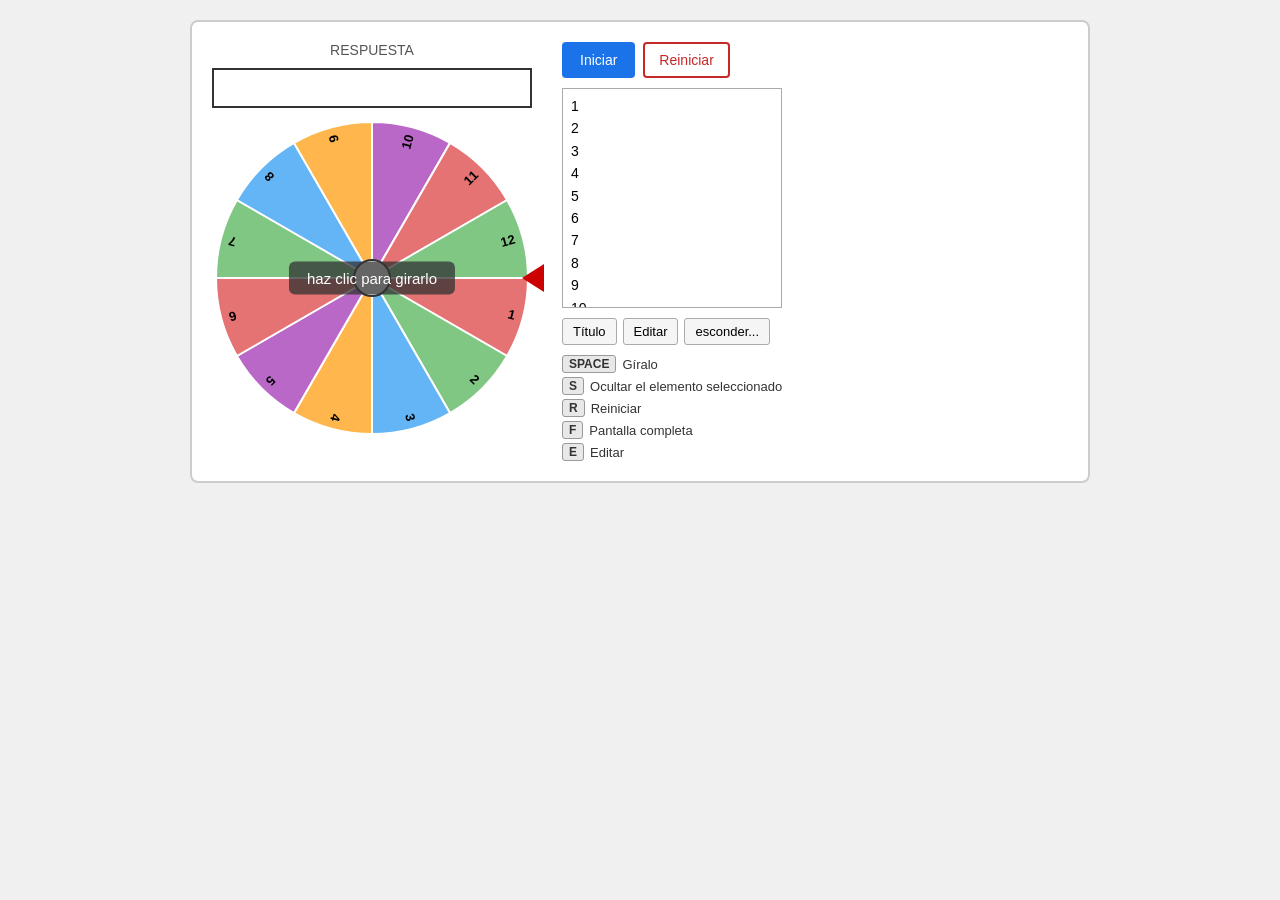
<file: ejercicio01/index.html>
<!DOCTYPE html>
<html lang="es">
<head>
  <meta charset="UTF-8" />
  <meta name="viewport" content="width=device-width, initial-scale=1.0"/>
  <title>Aula Virtual - Ruleta</title>
  <style>
    * { box-sizing: border-box; margin: 0; padding: 0; }

    body {
      font-family: Arial, sans-serif;
      background: #f0f0f0;
      display: flex;
      flex-direction: column;
      align-items: center;
      min-height: 100vh;
      padding: 20px;
    }

    #contenedor-principal {
      background: #fff;
      border: 2px solid #ccc;
      border-radius: 8px;
      padding: 20px;
      display: flex;
      gap: 30px;
      align-items: flex-start;
      max-width: 900px;
      width: 100%;
    }

    /* ── Sección izquierda: ruleta ── */
    #seccion-ruleta {
      display: flex;
      flex-direction: column;
      align-items: center;
      gap: 10px;
    }

    #caja-respuesta {
      width: 320px;
      min-height: 40px;
      border: 2px solid #333;
      display: flex;
      align-items: center;
      justify-content: center;
      font-size: 18px;
      font-weight: bold;
      background: #fff;
      padding: 6px 10px;
      text-align: center;
      word-break: break-word;
    }

    #etiqueta-respuesta {
      font-size: 14px;
      color: #555;
      text-align: center;
    }

    #contenedor-ruleta {
      position: relative;
      width: 320px;
      height: 320px;
      cursor: pointer;
    }

    #canvas-ruleta { display: block; }

    /* triángulo indicador */
    #indicador {
      position: absolute;
      right: -12px;
      top: 50%;
      transform: translateY(-50%);
      width: 0;
      height: 0;
      border-top: 14px solid transparent;
      border-bottom: 14px solid transparent;
      border-right: 22px solid #cc0000;
      pointer-events: none;
    }

    #texto-girar {
      position: absolute;
      top: 50%;
      left: 50%;
      transform: translate(-50%, -50%);
      background: rgba(50, 50, 50, 0.75);
      color: #fff;
      padding: 8px 18px;
      border-radius: 6px;
      font-size: 15px;
      pointer-events: none;
      white-space: nowrap;
    }

    /* ── Sección derecha: controles ── */
    #seccion-controles {
      display: flex;
      flex-direction: column;
      gap: 10px;
      min-width: 220px;
    }

    #fila-botones { display: flex; gap: 8px; }

    #btn-iniciar {
      background: #1a73e8;
      color: #fff;
      border: none;
      padding: 8px 18px;
      border-radius: 4px;
      cursor: pointer;
      font-size: 14px;
    }
    #btn-iniciar:hover { background: #1558b0; }

    #btn-reiniciar {
      background: #fff;
      color: #c62828;
      border: 2px solid #c62828;
      padding: 8px 14px;
      border-radius: 4px;
      cursor: pointer;
      font-size: 14px;
    }
    #btn-reiniciar:hover { background: #fce4e4; }

    /* Editor de elementos (reemplaza al textarea) */
    #editor-elementos {
      width: 220px;
      height: 220px;
      border: 1px solid #aaa;
      padding: 6px;
      font-size: 14px;
      overflow-y: auto;
      background: #fff;
      outline: none;
      cursor: default;
      user-select: none;
      line-height: 1.6;
      white-space: pre-wrap;
      word-break: break-word;
    }
    #editor-elementos.modo-edicion {
      cursor: text;
      user-select: text;
      border-color: #1a73e8;
    }

    /* Línea individual dentro del editor */
    .linea-elemento {
      min-height: 1.4em;
      padding: 0 2px;
    }
    /* Resaltado gris para elementos ocultos (F6) */
    .linea-elemento.oculto {
      background-color: #b0b0b0;
      color: #555;
    }

    #fila-acciones { display: flex; gap: 6px; }
    #fila-acciones button {
      border: 1px solid #aaa;
      background: #f5f5f5;
      padding: 5px 10px;
      cursor: pointer;
      font-size: 13px;
      border-radius: 3px;
    }
    #fila-acciones button:hover { background: #e0e0e0; }

    #leyenda-teclas {
      font-size: 13px;
      color: #333;
      display: flex;
      flex-direction: column;
      gap: 4px;
    }
    #leyenda-teclas span {
      display: flex;
      align-items: center;
      gap: 6px;
    }
    .tecla {
      display: inline-block;
      background: #e8e8e8;
      border: 1px solid #999;
      border-radius: 3px;
      padding: 1px 6px;
      font-size: 12px;
      font-weight: bold;
    }
  </style>
</head>
<body>

<div id="contenedor-principal">

  <!-- Izquierda: ruleta -->
  <div id="seccion-ruleta">
    <div id="etiqueta-respuesta">RESPUESTA</div>
    <div id="caja-respuesta">&nbsp;</div>

    <div id="contenedor-ruleta">
      <canvas id="canvas-ruleta" width="320" height="320"></canvas>
      <div id="indicador"></div>
      <div id="texto-girar">haz clic para girarlo</div>
    </div>
  </div>

  <!-- Derecha: controles -->
  <div id="seccion-controles">
    <div id="fila-botones">
      <button id="btn-iniciar">Iniciar</button>
      <button id="btn-reiniciar">Reiniciar</button>
    </div>

    <!-- div contenteditable reemplaza al textarea para soportar colores por línea -->
    <div id="editor-elementos" contenteditable="false" spellcheck="false"></div>

    <div id="fila-acciones">
      <button id="btn-titulo">Título</button>
      <button id="btn-editar">Editar</button>
      <button id="btn-esconder">esconder...</button>
    </div>

    <div id="leyenda-teclas">
      <span><span class="tecla">SPACE</span> Gíralo</span>
      <span><span class="tecla">S</span> Ocultar el elemento seleccionado</span>
      <span><span class="tecla">R</span> Reiniciar</span>
      <span><span class="tecla">F</span> Pantalla completa</span>
      <span><span class="tecla">E</span> Editar</span>
    </div>
  </div>

</div>

<script>
  // ─── Constantes ───────────────────────────────────────────────
  const COLORES_BASE     = ['#e57373', '#81c784', '#64b5f6', '#ffb74d', '#ba68c8'];
  const CLAVE_STORAGE    = 'ruleta_elementos';
  const DURACION_GIRO_MS = 3000;

  // ─── Referencias al DOM ───────────────────────────────────────
  const canvas           = document.getElementById('canvas-ruleta');
  const ctx              = canvas.getContext('2d');
  const editorElem       = document.getElementById('editor-elementos');
  const cajaRespuesta    = document.getElementById('caja-respuesta');
  const btnIniciar       = document.getElementById('btn-iniciar');
  const btnReiniciar     = document.getElementById('btn-reiniciar');
  const btnEditar        = document.getElementById('btn-editar');
  const btnEsconder      = document.getElementById('btn-esconder');
  const textoGirar       = document.getElementById('texto-girar');
  const contenedorRuleta = document.getElementById('contenedor-ruleta');

  // ─── Estado ───────────────────────────────────────────────────
  let elementosOcultos = new Set();
  let estaGirando      = false;
  let anguloActual     = 0;
  let ultimoSorteado   = -1;
  let modoEdicion      = false;

  // ─── Leer líneas actuales del editor ─────────────────────────
  function obtenerLineasTexto() {
    // Leer desde los divs hijos para máxima consistencia
    const divs = editorElem.querySelectorAll('.linea-elemento');
    if (divs.length > 0) {
      return Array.from(divs)
        .map(d => d.textContent.trim())
        .filter(t => t.length > 0);
    }
    // Durante edición activa el navegador puede no tener .linea-elemento
    return editorElem.innerText
      .split('\n')
      .map(l => l.trim())
      .filter(l => l.length > 0);
  }

  function obtenerElementosVisibles() {
    return obtenerLineasTexto()
      .map((texto, idx) => ({ texto, idx }))
      .filter(e => !elementosOcultos.has(e.idx));
  }

  // ─── Renderizar el editor con divs por línea ──────────────────
  function renderizarEditor(lineas) {
    const scrollAnterior = editorElem.scrollTop;
    editorElem.innerHTML = '';
    lineas.forEach((linea, idx) => {
      const div = document.createElement('div');
      div.className = 'linea-elemento';
      if (elementosOcultos.has(idx)) div.classList.add('oculto');
      div.textContent = linea;
      editorElem.appendChild(div);
    });
    editorElem.scrollTop = scrollAnterior;
  }

  // ─── Guardar / cargar desde localStorage (F4) ────────────────
  function guardarEnStorage() {
    const lineas = obtenerLineasTexto();
    localStorage.setItem(CLAVE_STORAGE, lineas.join('\n'));
  }

  function cargarDesdeStorage() {
    const guardado = localStorage.getItem(CLAVE_STORAGE);
    const texto = guardado !== null
      ? guardado
      : Array.from({ length: 12 }, (_, i) => i + 1).join('\n');
    const lineas = texto.split('\n').map(l => l.trim()).filter(l => l.length > 0);
    renderizarEditor(lineas);
    if (guardado === null) guardarEnStorage();
  }

  // ─── Normalizar editor tras edición libre ────────────────────
  function normalizarEditor() {
    // Reconstruye divs limpios leyendo el texto actual
    const texto = editorElem.innerText || '';
    const lineas = texto.split('\n').map(l => l.trim()).filter(l => l.length > 0);
    // Resetear ocultos para no aplicar índices obsoletos
    elementosOcultos.clear();
    ultimoSorteado = -1;
    renderizarEditor(lineas);
    guardarEnStorage();
    dibujarRuleta(anguloActual);
  }

  // ─── Habilitar / deshabilitar edición (F7) ───────────────────
  function habilitarEdicion() {
    modoEdicion = true;
    editorElem.contentEditable = 'true';
    editorElem.classList.add('modo-edicion');
    editorElem.focus();
    // Asegurar que Enter cree divs, no brs
    document.execCommand('defaultParagraphSeparator', false, 'div');
  }

  function deshabilitarEdicion() {
    modoEdicion = false;
    editorElem.contentEditable = 'false';
    editorElem.classList.remove('modo-edicion');
    normalizarEditor();
  }

  // Actualización automática de ruleta mientras se escribe (F5)
  editorElem.addEventListener('input', () => {
    if (!modoEdicion) return;
    // Guardar sin re-renderizar (evita perder el cursor)
    const texto = editorElem.innerText || '';
    localStorage.setItem(CLAVE_STORAGE, texto);
    // Redibujar ruleta con el texto actual (sin re-renderizar el editor)
    const lineasTemp = texto.split('\n').map(l => l.trim()).filter(l => l.length > 0);
    dibujarRuletaTemporal(lineasTemp);
  });

  // Click en editor habilita edición (F7)
  editorElem.addEventListener('click', () => {
    if (!modoEdicion) habilitarEdicion();
  });

  // Salir de edición al perder foco
  editorElem.addEventListener('blur', () => {
    if (modoEdicion) deshabilitarEdicion();
  });

  // ─── Helpers para colores ─────────────────────────────────────
  function colorParaIndice(i) {
    return COLORES_BASE[i % COLORES_BASE.length];
  }

  function calcularTamanoFuente(cantidad) {
    if (cantidad <= 6)  return 16;
    if (cantidad <= 12) return 13;
    return 10;
  }

  // ─── Dibujar ruleta ───────────────────────────────────────────
  function dibujarRuleta(anguloBase) {
    dibujarRuletaConElementos(obtenerElementosVisibles(), anguloBase);
  }

  function dibujarRuletaTemporal(lineas) {
    const visibles = lineas.map((texto, idx) => ({ texto, idx }))
      .filter(e => !elementosOcultos.has(e.idx));
    dibujarRuletaConElementos(visibles, anguloActual);
  }

  function dibujarRuletaConElementos(visibles, anguloBase) {
    const total = visibles.length;
    const cx    = canvas.width  / 2;
    const cy    = canvas.height / 2;
    const radio = cx - 4;

    ctx.clearRect(0, 0, canvas.width, canvas.height);

    if (total === 0) {
      ctx.fillStyle = '#ccc';
      ctx.beginPath();
      ctx.arc(cx, cy, radio, 0, 2 * Math.PI);
      ctx.fill();
      return;
    }

    const anguloSector = (2 * Math.PI) / total;

    visibles.forEach((elem, i) => {
      const inicio = anguloBase + i * anguloSector;
      const fin    = inicio + anguloSector;

      ctx.beginPath();
      ctx.moveTo(cx, cy);
      ctx.arc(cx, cy, radio, inicio, fin);
      ctx.closePath();
      ctx.fillStyle = colorParaIndice(i);
      ctx.fill();
      ctx.strokeStyle = '#fff';
      ctx.lineWidth = 2;
      ctx.stroke();

      ctx.save();
      ctx.translate(cx, cy);
      ctx.rotate(inicio + anguloSector / 2);
      ctx.textAlign    = 'right';
      ctx.textBaseline = 'middle';
      ctx.fillStyle    = '#000';
      ctx.font         = `bold ${calcularTamanoFuente(total)}px Arial`;
      ctx.fillText(elem.texto, radio - 8, 0);
      ctx.restore();
    });

    // Círculo central
    ctx.beginPath();
    ctx.arc(cx, cy, 18, 0, 2 * Math.PI);
    ctx.fillStyle = '#fff';
    ctx.fill();
    ctx.strokeStyle = '#333';
    ctx.lineWidth = 2;
    ctx.stroke();
  }

  // ─── Animación de giro ────────────────────────────────────────
  function girarRuleta() {
    if (estaGirando) return;
    const visibles = obtenerElementosVisibles();
    if (visibles.length === 0) return;

    estaGirando = true;
    textoGirar.style.display = 'none';

    const vueltasExtra  = 5 + Math.random() * 5;
    const anguloDestino = anguloActual + vueltasExtra * 2 * Math.PI;
    const inicio        = performance.now();

    function animar(ahora) {
      const progreso = Math.min((ahora - inicio) / DURACION_GIRO_MS, 1);
      const ease     = 1 - Math.pow(1 - progreso, 3);
      const angulo   = anguloActual + (anguloDestino - anguloActual) * ease;

      dibujarRuleta(angulo);

      if (progreso < 1) {
        requestAnimationFrame(animar);
      } else {
        anguloActual = anguloDestino % (2 * Math.PI);
        estaGirando  = false;
        textoGirar.style.display = '';
        mostrarElementoSeleccionado();
      }
    }

    requestAnimationFrame(animar);
  }

  // ─── Determinar elemento ganador ─────────────────────────────
  function mostrarElementoSeleccionado() {
    const visibles = obtenerElementosVisibles();
    if (visibles.length === 0) return;

    const anguloSector   = (2 * Math.PI) / visibles.length;
    const angNormalizado = ((2 * Math.PI) - (anguloActual % (2 * Math.PI))) % (2 * Math.PI);
    const indiceVisible  = Math.floor(angNormalizado / anguloSector) % visibles.length;
    const seleccionado   = visibles[indiceVisible];

    ultimoSorteado = seleccionado.idx;
    cajaRespuesta.textContent = seleccionado.texto;
  }

  // ─── Ocultar último sorteado con tecla S (F6) ────────────────
  function ocultarUltimoSorteado() {
    if (ultimoSorteado === -1) return;
    elementosOcultos.add(ultimoSorteado);
    // Aplicar clase oculto en el div correspondiente (resaltado gris)
    const divs = editorElem.querySelectorAll('.linea-elemento');
    if (divs[ultimoSorteado]) divs[ultimoSorteado].classList.add('oculto');
    guardarEnStorage();
    dibujarRuleta(anguloActual);
  }

  // ─── Reiniciar ────────────────────────────────────────────────
  function reiniciarRuleta() {
    elementosOcultos.clear();
    ultimoSorteado = -1;
    cajaRespuesta.innerHTML = '&nbsp;';
    // Quitar clase oculto de todos los divs
    editorElem.querySelectorAll('.linea-elemento.oculto')
      .forEach(d => d.classList.remove('oculto'));
    guardarEnStorage();
    dibujarRuleta(anguloActual);
  }

  // ─── Eventos de teclado ───────────────────────────────────────
  function alternarPantallaCompleta() {
    if (!document.fullscreenElement) {
      document.documentElement.requestFullscreen().catch(() => {});
      return;
    }

    document.exitFullscreen().catch(() => {});
  }

  document.addEventListener('keydown', (e) => {
    const tecla        = e.key.toUpperCase();
    const editorActivo = modoEdicion && document.activeElement === editorElem;

    if ((e.code === 'Space' || e.key === ' ') && !editorActivo) {
      e.preventDefault();
      girarRuleta();
      return;
    }
    if (tecla === 'S' && !editorActivo) {
      e.preventDefault();
      ocultarUltimoSorteado();
      return;
    }
    if (tecla === 'R' && !editorActivo) {
      e.preventDefault();
      reiniciarRuleta();
      return;
    }
    if (tecla === 'F' && !editorActivo) {
      e.preventDefault();
      alternarPantallaCompleta();
      return;
    }
    if (tecla === 'E' && !editorActivo) {
      e.preventDefault();
      habilitarEdicion();
      return;
    }
    if (e.key === 'Escape' && modoEdicion) {
      editorElem.blur(); // dispara blur → deshabilitarEdicion
      return;
    }
  });

  // ─── Botones ──────────────────────────────────────────────────
  btnIniciar.addEventListener('click',    () => { btnIniciar.blur(); girarRuleta(); });
  btnReiniciar.addEventListener('click',  () => { btnReiniciar.blur(); reiniciarRuleta(); });
  btnEditar.addEventListener('click',     () => {
    btnEditar.blur();
    if (!modoEdicion) habilitarEdicion(); else editorElem.blur();
  });
  btnEsconder.addEventListener('click',   () => { btnEsconder.blur(); ocultarUltimoSorteado(); });
  contenedorRuleta.addEventListener('click', girarRuleta);

  // ─── Inicialización ───────────────────────────────────────────
  cargarDesdeStorage();
  dibujarRuleta(anguloActual);
</script>
</body>
</html>
</file>
